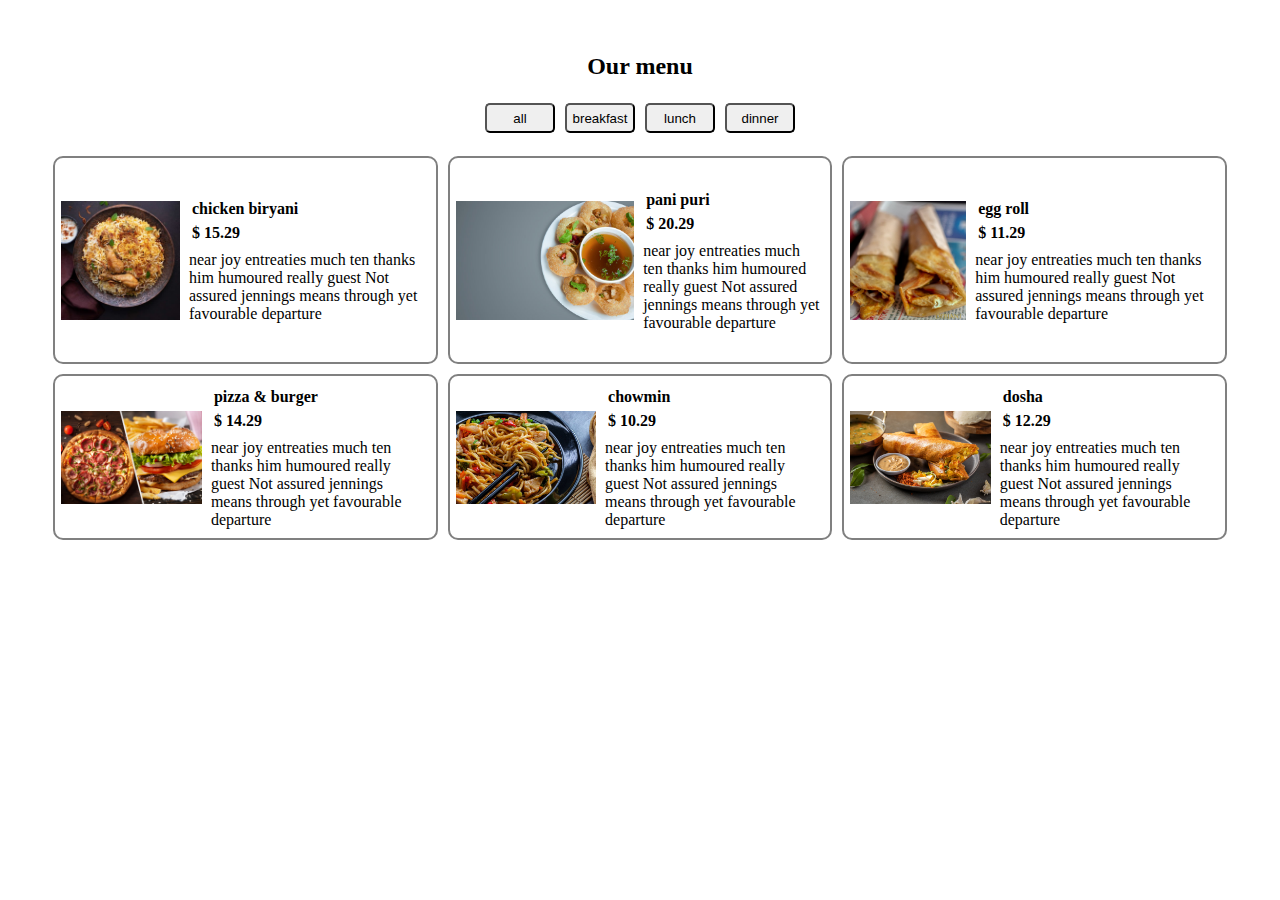
<file: 06-project-menu/index.html>
<!DOCTYPE html>
<html lang="en">
  <head>
    <meta charset="UTF-8" />
    <meta http-equiv="X-UA-Compatible" content="IE=edge" />
    <meta name="viewport" content="width=device-width, initial-scale=1.0" />
    <link rel="stylesheet" href="style.css">
    <title>Document</title>
  </head>
  <body>
    <section class="menu">

      <div class="title">

        <h2>Our menu</h2>
      </div>

      <div class="button-container">
        <button class="filter-button" type="button" data-id="all">all</button>
        <button class="filter-button" type="button" data-id="breakfast">breakfast</button>
        <button class="filter-button" type="button" data-id="lunch">lunch</button>
        <button class="filter-button" type="button" data-id="dinner">dinner</button>
      </div>  

      
      <div class="section-center">
        <article class="menu-item">
          <img src="" alt="image1" class="photo" />
          <div class="item-info">
            <header>
              <h4>""</h4>
              <h4 class="price"></h4>
            </header>
            <p>
              
            </p>
          </div>
        </article>

        <div>
      
    </section>
  </body>
  <script src="app.js"></script>
</html>
</file>
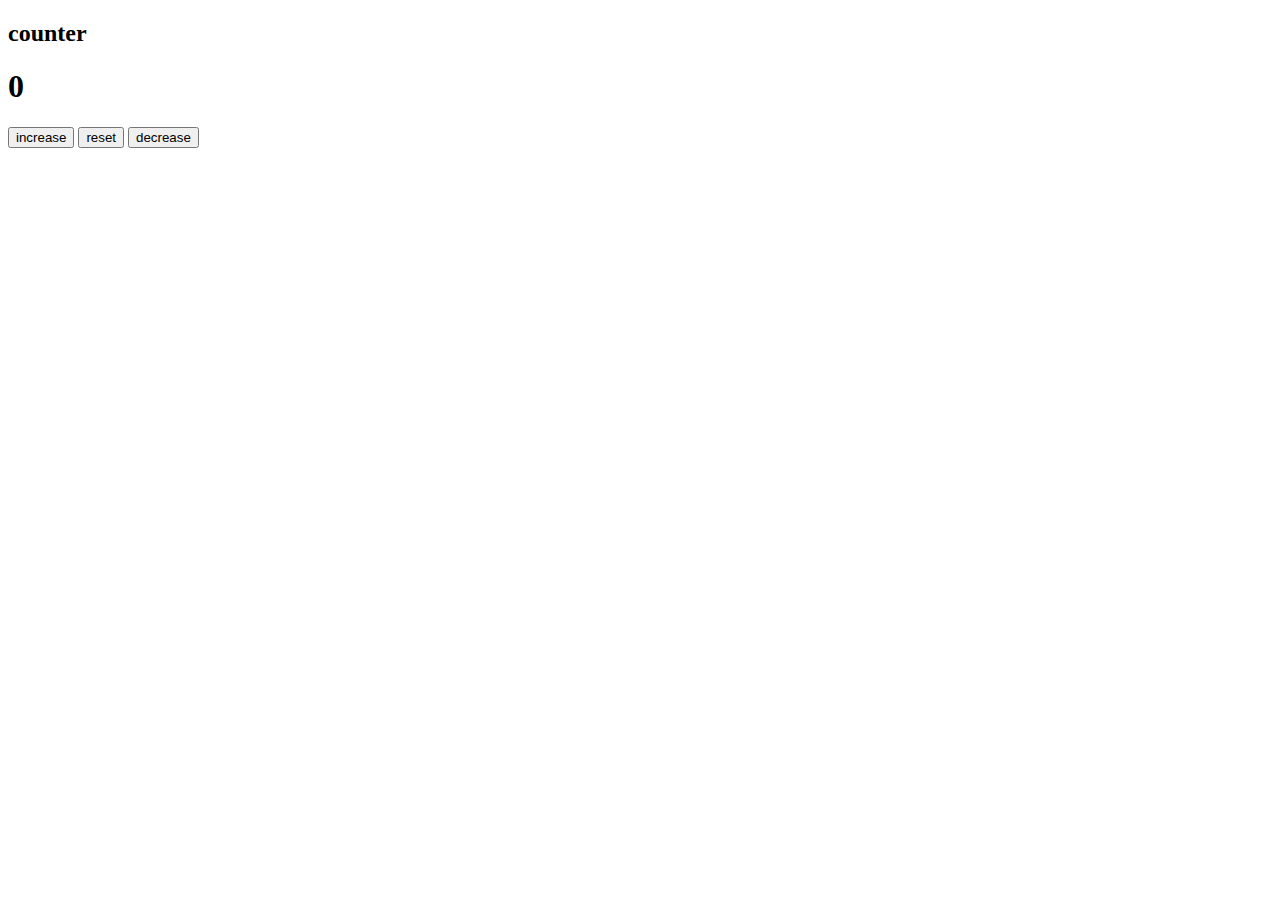
<file: 2-project-counter/index.html>
<!DOCTYPE html>
<html lang="en">
<head>
    <meta charset="UTF-8">
    <meta http-equiv="X-UA-Compatible" content="IE=edge">
    <meta name="viewport" content="width=device-width, initial-scale=1.0">
    <title>counter</title>
</head>
<body>
    <h2>counter</h2>
    <h1 id="num">0</h1>
    <button class ="btn" id="inc">increase</button>
    <button class ="btn" id="res">reset</button>
    <button class ="btn" id="dec">decrease</button>
</body>
<script src="app.js"></script>
</html>
</file>
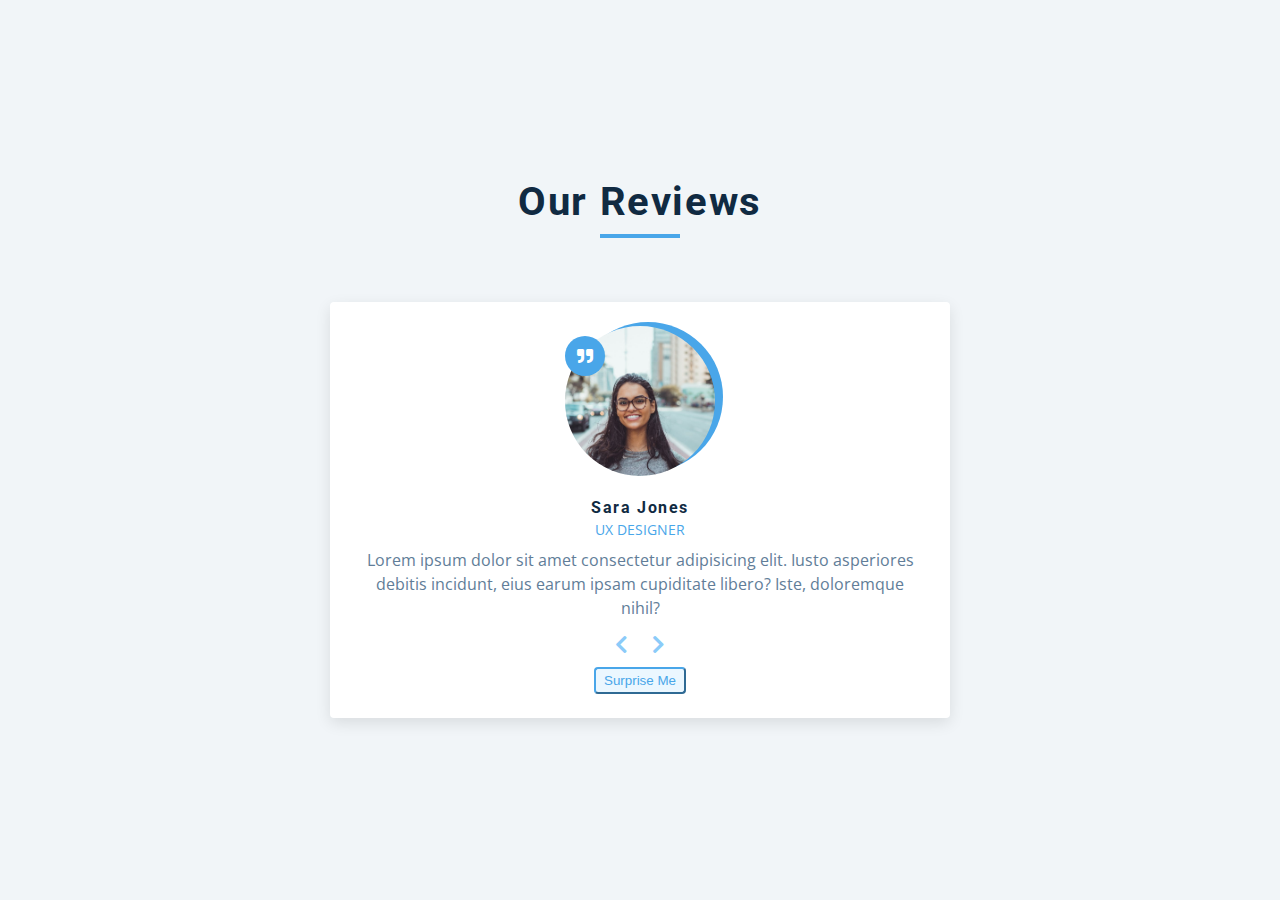
<file: 3-project-review/index.html>
<!DOCTYPE html>
<html lang="en">
  <head>
    <meta charset="UTF-8" />
    <meta name="viewport" content="width=device-width, initial-scale=1.0" />
    <title>Starter</title>
    <!-- font-awesome -->
    <link
      rel="stylesheet"
      href="https://cdnjs.cloudflare.com/ajax/libs/font-awesome/5.14.0/css/all.min.css"
    />

    <!-- styles -->
    <link rel="stylesheet" href="styles.css" />
  </head>
  <body>
    <main>
      <section class="container">
        <!-- title -->
        <div class="title">
          <h2>our reviews</h2>
          <div class="underline"></div>
        </div>
        <!-- review -->
        <article class="review">
          <div class="img-container">
            <img src="person-1.jpeg" id="person-img" alt="" />
          </div>
          <h4 id="author">sara jones</h4>
          <p id="job">ux designer</p>
          <p id="info">
            Lorem ipsum dolor sit amet consectetur adipisicing elit. Iusto
            asperiores debitis incidunt, eius earum ipsam cupiditate libero?
            Iste, doloremque nihil?
          </p>
          <!-- prev next buttons-->
          <div class="button-container">
            <button class="prev-btn">
              <i class="fas fa-chevron-left"></i>
            </button>
            <button class="next-btn">
              <i class="fas fa-chevron-right"></i>
            </button>
          </div>
          <!-- random button -->
          <button class="random-btn">surprise me</button>
        </article>
      </section>
    </main>
    <!-- javascript -->
    <script src="app.js"></script>
  </body>
</html>
</file>
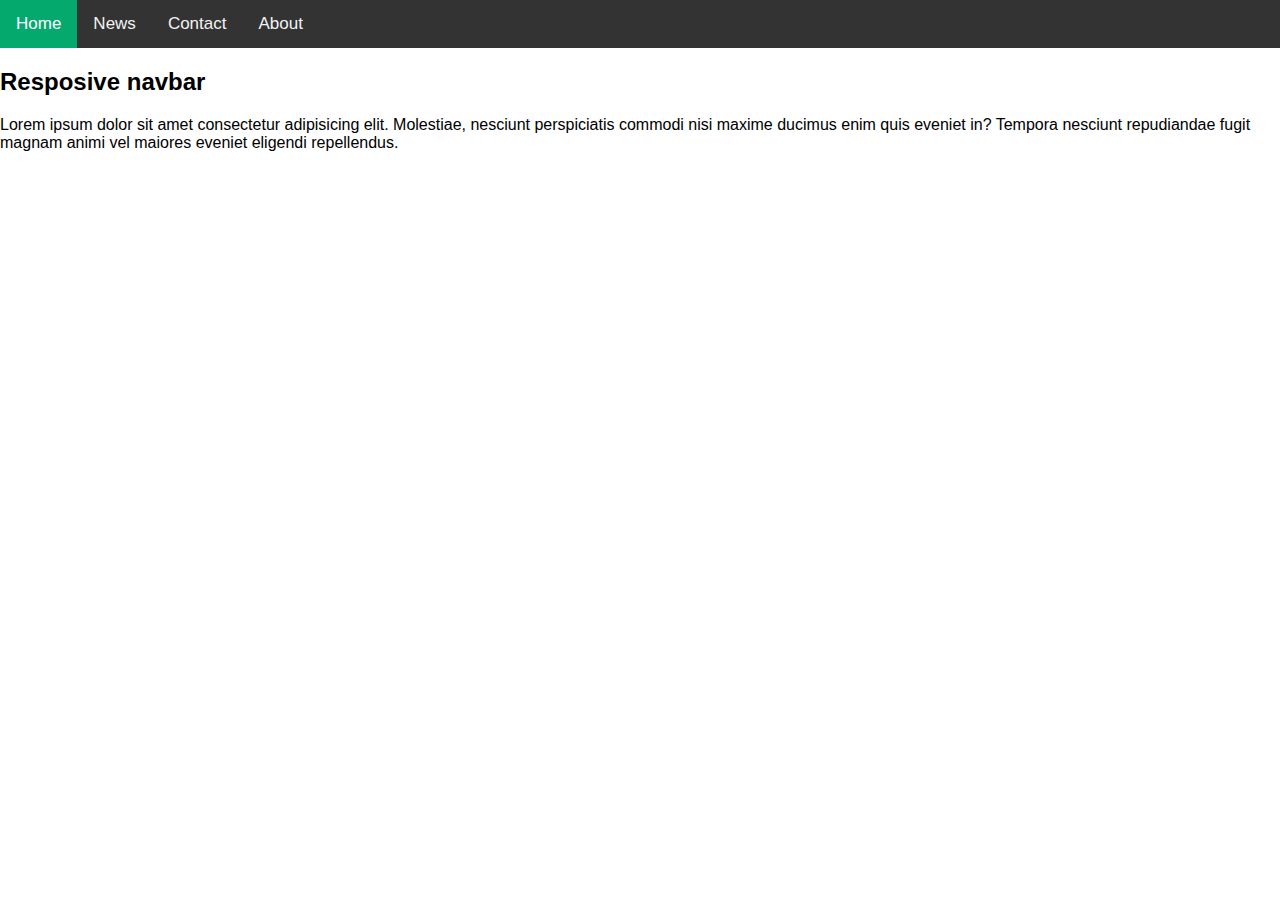
<file: 4-project-navbar/index.html>
<!DOCTYPE html>
<html lang="en">
<head>
    <meta charset="UTF-8">
    <meta http-equiv="X-UA-Compatible" content="IE=edge">
    <meta name="viewport" content="width=device-width, initial-scale=1.0">
    <title>navbar</title>
    <link rel="stylesheet" href="https://cdnjs.cloudflare.com/ajax/libs/font-awesome/4.7.0/css/font-awesome.min.css">
    <link rel="stylesheet" href="styles.css">
</head>
<body>
    <div class="topnav" id="myTopnav">
        <a href="#" class="active">Home</a>
        <a href="#">News</a>
        <a href="#">Contact</a>
        <a href="#">About</a>
        <a href="javascript:void(0);" class="icon" onclick="myfunction()">
            <i class="fa fa-bars"></i>
        </a>
    </div>
    <div>
        <h2>Resposive navbar</h2>
        <p>Lorem ipsum dolor sit amet consectetur adipisicing elit. Molestiae, nesciunt perspiciatis commodi nisi maxime ducimus enim quis eveniet in? Tempora nesciunt repudiandae fugit magnam animi vel maiores eveniet eligendi repellendus.</p>
    </div>
    <script>
        function myfunction(){
    let x=document.getElementById("topnavbar");
    if(x.className==="navbar"){
        x.className+="responsive";
    }else{
        x.className="navbar";
    }
}
    </script>
</body>
</html>
</file>
<file: 06-project-menu/style.css>
*{
    margin: 0px;
    padding: 0px;
}
.menu{
    margin: 50px;
}
.title{
    display: flex;
    justify-content: center;
    align-items: center;
}
.button-container{
    display:flex;
    /* align-items: center; */
    justify-content: center;
    gap: 10px;

    padding: 20px
}
.filter-button{
    height: 30px;
    width: 70px;
    border-radius: 5px;
}
.section-center{
    display: grid;
    grid-template-columns: repeat(3 ,1fr);
    gap: 10px;
}
.menu-item{
    display: flex;
    border: solid gray 2px;
    border-radius: 10px;
    align-items: center;
    justify-content: center;
    /* padding: 5px; */
}
.menu-item ,img ,header,div,p,h4{
    padding: 3px;
}
.photo{
    height: 60%;
    width: 50%;
}
</file>
<file: 3-project-review/styles.css>
/*
=============== 
Fonts
===============
*/
@import url("https://fonts.googleapis.com/css?family=Open+Sans|Roboto:400,700&display=swap");

/*
=============== 
Variables
===============
*/

:root {
  /* dark shades of primary color*/
  --clr-primary-1: hsl(205, 86%, 17%);
  --clr-primary-2: hsl(205, 77%, 27%);
  --clr-primary-3: hsl(205, 72%, 37%);
  --clr-primary-4: hsl(205, 63%, 48%);
  /* primary/main color */
  --clr-primary-5: hsl(205, 78%, 60%);
  /* lighter shades of primary color */
  --clr-primary-6: hsl(205, 89%, 70%);
  --clr-primary-7: hsl(205, 90%, 76%);
  --clr-primary-8: hsl(205, 86%, 81%);
  --clr-primary-9: hsl(205, 90%, 88%);
  --clr-primary-10: hsl(205, 100%, 96%);
  /* darkest grey - used for headings */
  --clr-grey-1: hsl(209, 61%, 16%);
  --clr-grey-2: hsl(211, 39%, 23%);
  --clr-grey-3: hsl(209, 34%, 30%);
  --clr-grey-4: hsl(209, 28%, 39%);
  /* grey used for paragraphs */
  --clr-grey-5: hsl(210, 22%, 49%);
  --clr-grey-6: hsl(209, 23%, 60%);
  --clr-grey-7: hsl(211, 27%, 70%);
  --clr-grey-8: hsl(210, 31%, 80%);
  --clr-grey-9: hsl(212, 33%, 89%);
  --clr-grey-10: hsl(210, 36%, 96%);
  --clr-white: #fff;
  --clr-red-dark: hsl(360, 67%, 44%);
  --clr-red-light: hsl(360, 71%, 66%);
  --clr-green-dark: hsl(125, 67%, 44%);
  --clr-green-light: hsl(125, 71%, 66%);
  --clr-black: #222;
  --ff-primary: "Roboto", sans-serif;
  --ff-secondary: "Open Sans", sans-serif;
  --transition: all 0.3s linear;
  --spacing: 0.1rem;
  --radius: 0.25rem;
  --light-shadow: 0 5px 15px rgba(0, 0, 0, 0.1);
  --dark-shadow: 0 5px 15px rgba(0, 0, 0, 0.2);
  --max-width: 1170px;
  --fixed-width: 620px;
}
/*
=============== 
Global Styles
===============
*/

*,
::after,
::before {
  margin: 0;
  padding: 0;
  box-sizing: border-box;
}
body {
  font-family: var(--ff-secondary);
  background: var(--clr-grey-10);
  color: var(--clr-grey-1);
  line-height: 1.5;
  font-size: 0.875rem;
}
ul {
  list-style-type: none;
}
a {
  text-decoration: none;
}
h1,
h2,
h3,
h4 {
  letter-spacing: var(--spacing);
  text-transform: capitalize;
  line-height: 1.25;
  margin-bottom: 0.75rem;
  font-family: var(--ff-primary);
}
h1 {
  font-size: 3rem;
}
h2 {
  font-size: 2rem;
}
h3 {
  font-size: 1.25rem;
}
h4 {
  font-size: 0.875rem;
}
p {
  margin-bottom: 1.25rem;
  color: var(--clr-grey-5);
}
@media screen and (min-width: 800px) {
  h1 {
    font-size: 4rem;
  }
  h2 {
    font-size: 2.5rem;
  }
  h3 {
    font-size: 1.75rem;
  }
  h4 {
    font-size: 1rem;
  }
  body {
    font-size: 1rem;
  }
  h1,
  h2,
  h3,
  h4 {
    line-height: 1;
  }
}
/*  global classes */

/* section */
.section {
  padding: 5rem 0;
}

.section-center {
  width: 90vw;
  margin: 0 auto;
  max-width: 1170px;
}
@media screen and (min-width: 992px) {
  .section-center {
    width: 95vw;
  }
}
main {
  min-height: 100vh;
  display: grid;
  place-items: center;
}

/*
=============== 
Reviews
===============
*/
main {
  min-height: 100vh;
  display: grid;
  place-items: center;
}
.title {
  text-align: center;
  margin-bottom: 4rem;
}
.underline {
  height: 0.25rem;
  width: 5rem;
  background: var(--clr-primary-5);
  margin-left: auto;
  margin-right: auto;
}
.container {
  width: 80vw;
  max-width: var(--fixed-width);
}
.review {
  background: var(--clr-white);
  padding: 1.5rem 2rem;
  border-radius: var(--radius);
  box-shadow: var(--light-shadow);
  transition: var(--transition);
  text-align: center;
}
.review:hover {
  box-shadow: var(--dark-shadow);
}
.img-container {
  position: relative;
  width: 150px;
  height: 150px;
  border-radius: 50%;
  margin: 0 auto;
  margin-bottom: 1.5rem;
}
#person-img {
  width: 100%;
  display: block;
  height: 100%;
  object-fit: cover;
  border-radius: 50%;
  position: relative;
}
.img-container::after {
  font-family: "Font Awesome 5 Free";
  font-weight: 900;
  content: "\f10e";
  position: absolute;
  top: 0;
  left: 0;
  width: 2.5rem;
  height: 2.5rem;
  display: grid;
  place-items: center;
  border-radius: 50%;
  transform: translateY(25%);
  background: var(--clr-primary-5);
  color: var(--clr-white);
}
.img-container::before {
  content: "";
  width: 100%;
  height: 100%;
  background: var(--clr-primary-5);
  position: absolute;
  top: -0.25rem;
  right: -0.5rem;
  border-radius: 50%;
}
#author {
  margin-bottom: 0.25rem;
}
#job {
  margin-bottom: 0.5rem;
  text-transform: uppercase;
  color: var(--clr-primary-5);
  font-size: 0.85rem;
}
#info {
  margin-bottom: 0.75rem;
}
.prev-btn,
.next-btn {
  color: var(--clr-primary-7);
  font-size: 1.25rem;
  background: transparent;
  border-color: transparent;
  margin: 0 0.5rem;
  transition: var(--transition);
  cursor: pointer;
}
.prev-btn:hover,
.next-btn:hover {
  color: var(--clr-primary-5);
}
.random-btn {
  margin-top: 0.5rem;
  background: var(--clr-primary-10);
  color: var(--clr-primary-5);
  padding: 0.25rem 0.5rem;
  text-transform: capitalize;
  border-radius: var(--radius);
  transition: var(--transition);
  border-color: var(--clr-primary-5);
  cursor: pointer;
}
.random-btn:hover {
  background: var(--clr-primary-5);
  color: var(--clr-primary-1);
}
</file>
<file: 4-project-navbar/styles.css>
body {
    margin: 0;
    font-family: Arial, Helvetica, sans-serif;
  }
  
  .topnav {
    overflow: hidden;
    background-color: #333;
  }
  
  .topnav a {
    float: left;
    display: block;
    color: #f2f2f2;
    text-align: center;
    padding: 14px 16px;
    text-decoration: none;
    font-size: 17px;
  }
  
  .topnav a:hover {
    background-color: #ddd;
    color: black;
  }
  
  .topnav a.active {
    background-color: #04AA6D;
    color: white;
  }
  
  .topnav .icon {
    display: none;
  }
  
  @media screen and (max-width: 600px) {
    .topnav a:not(:first-child) {display: none;}
    .topnav a.icon {
      float: right;
      display: block;
    }
  }
  
  @media screen and (max-width: 600px) {
    .topnav.responsive {position: relative;}
    .topnav.responsive .icon {
      position: absolute;
      right: 0;
      top: 0;
    }
    .topnav.responsive a {
      float: none;
      display: block;
      text-align: left;
    }
}
</file>
